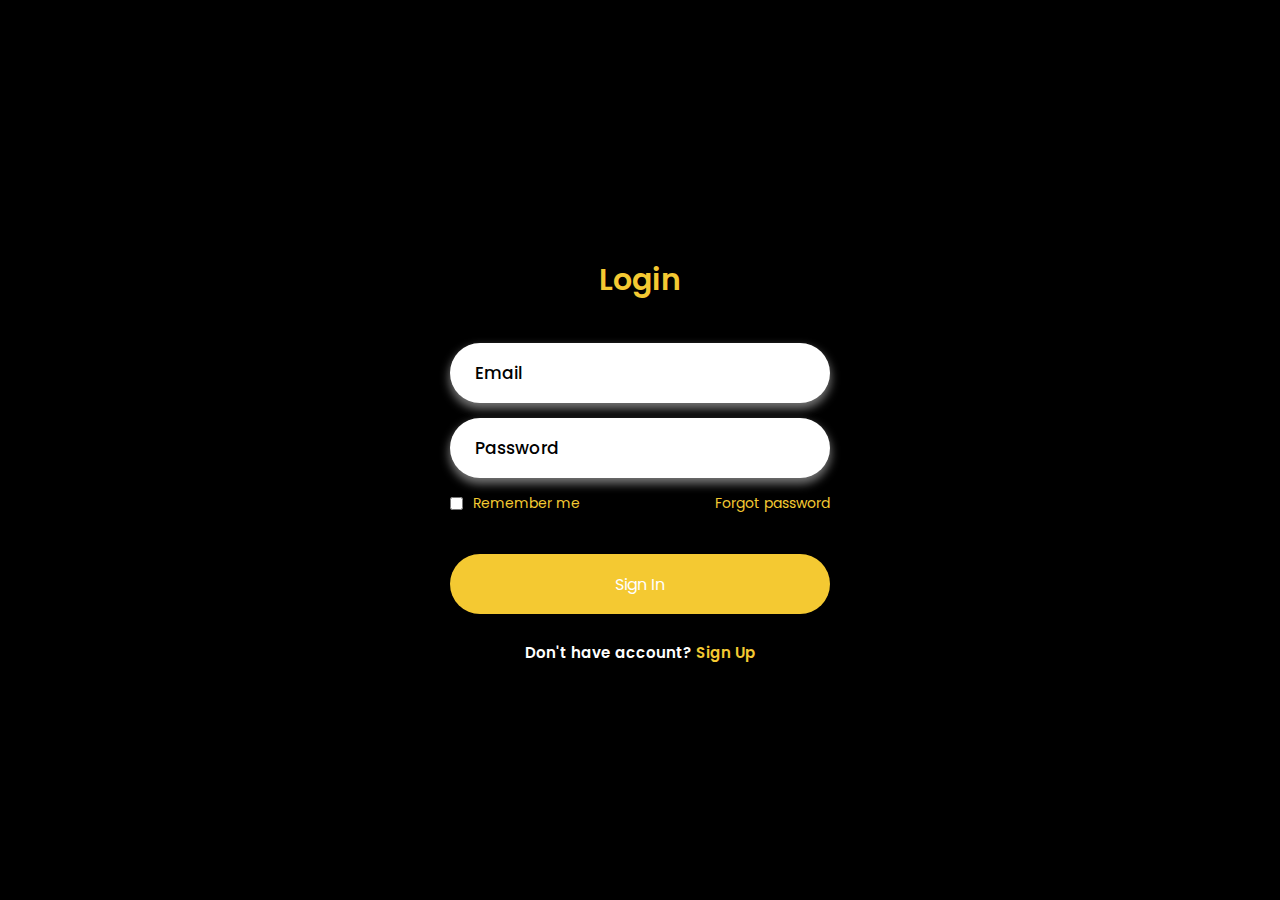
<file: src/login.html>
<!DOCTYPE html>
<html lang="en">
<head>
    <meta charset="UTF-8">
    <meta http-equiv="X-UA-Compatible" content="IE=edge">
    <meta name="viewport" content="width=device-width, initial-scale=1.0">
    <link rel="stylesheet" href="assets/style.css">
    <title>Login</title>
</head>
<body>
    <div class="login-box">
        <div class="login-header">
            <header>Login</header>
        </div>
        <div class="input-box">
            <input type="text" class="input-field" placeholder="Email" autocomplete="off" required>
        </div>
        <div class="input-box">
            <input type="password" class="input-field" placeholder="Password" autocomplete="off" required>
        </div>
        <div class="forgot">
            <section>
                <input type="checkbox" id="check">
                <label for="check">Remember me</label>
            </section>
            <section>
                <a href="#">Forgot password</a>
            </section>
        </div>
        <div class="input-submit">
            <button class="submit-btn" id="submit"></button>
            <label for="submit">Sign In</label>
        </div>
        <div class="sign-up-link">
            <p>Don't have account? <a href="#">Sign Up</a></p>
        </div>
    </div>
</body>
</html>
</file>
<file: src/assets/style.css>
@import url('https://fonts.googleapis.com/css2?family=Poppins:wght@400;500&display=swap');
*{
    margin: 0;
    padding: 0;
    box-sizing: border-box;
    font-family: 'Poppins',sans-serif;
}
body{
    display: flex;
    justify-content: center;
    align-items: center;
    min-height: 100vh;
    background: #000000;
}
.login-box{
    display: flex;
    justify-content: center;
    flex-direction: column;
    width: 440px;
    height: 480px;
    padding: 30px;
}
.login-header{
    text-align: center;
    margin: 20px 0 40px 0;
}
.login-header header{
    color: #f4c932;
    font-size: 30px;
    font-weight: 600;
}
.input-box .input-field{
    width: 100%;
    height: 60px;
    font-size: 17px;
    padding: 0 25px;
    margin-bottom: 15px;
    border-radius: 30px;
    border: none;
    box-shadow: 0px 5px 10px 1px #747474;
    outline: none;
    transition: .3s;
}
::placeholder{
    font-weight: 500;
    color: #000000;
}
.input-field:focus{
    width: 105%;
}
.forgot{
    display: flex;
    justify-content: space-between;
    margin-bottom: 40px;
}
section{
    display: flex;
    align-items: center;
    font-size: 14px;
    color: #f4ca32;
}
#check{
    margin-right: 10px;
}
a{
    text-decoration: none;
}
a:hover{
    text-decoration: underline;
}
section a{
    color: #f4c932;
}
.input-submit{
    position: relative;
}
.submit-btn{
    width: 100%;
    height: 60px;
    background: #f4c932;
    border: none;
    border-radius: 30px;
    cursor: pointer;
    transition: .3s;
}
.input-submit label{
    position: absolute;
    top: 45%;
    left: 50%;
    color: #fff;
    -webkit-transform: translate(-50%, -50%);
    -ms-transform: translate(-50%, -50%);
    transform: translate(-50%, -50%);
    cursor: pointer;
}
.submit-btn:hover{
    background: #f4c932;
    transform: scale(1.05,1);
}
.sign-up-link{
    text-align: center;
    font-size: 15px;
    margin-top: 20px;
}
.sign-up-link p{
    color: #ffffff;
    font-weight: 600;
}
.sign-up-link a{
    color: #f4c932;
    font-weight: 600;
}
</file>
